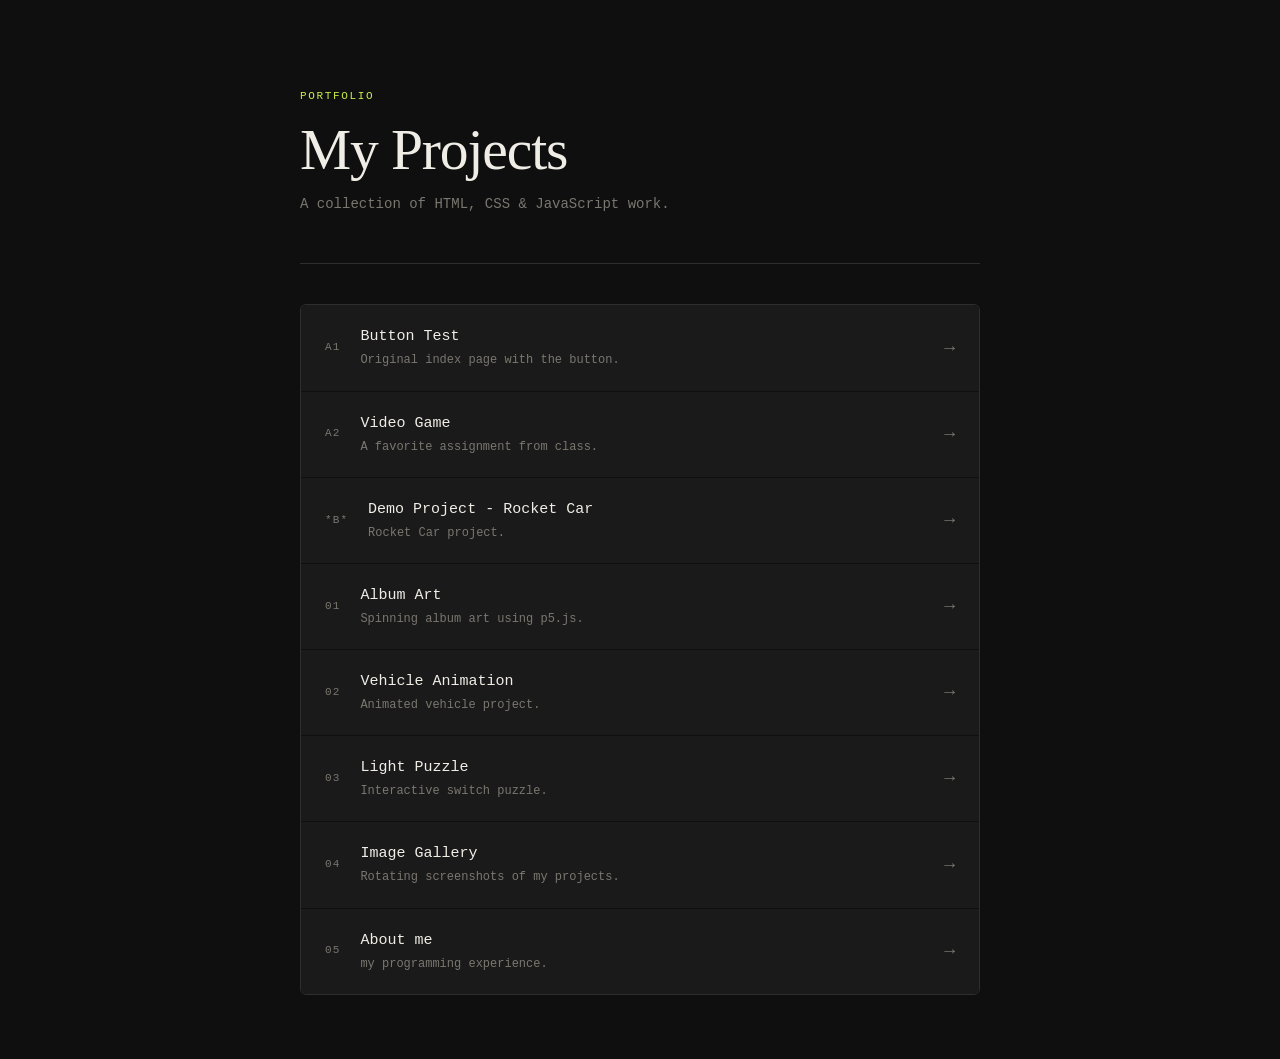
<file: index.html>
<!DOCTYPE html>
<html lang="en">
<head>
  <meta charset="UTF-8">
  <meta name="viewport" content="width=device-width, initial-scale=1.0">
  <title>My Portfolio</title>
  <link rel="stylesheet" href="style.css">
</head>

<body>
  <main class="container">

    <header class="hero">
      <p class="label">Portfolio</p>
      <h1>My Projects</h1>
      <p class="subtitle">A collection of HTML, CSS &amp; JavaScript work.</p>
    </header>

    <ul class="project-list">

      <li>
        <a href="./a1.html" class="project-card">
          <span class="project-number">A1</span>
          <span class="project-info">
            <span class="project-title">Button Test</span>
            <span class="project-desc">Original index page with the button.</span>
          </span>
          <span class="arrow">→</span>
        </a>
      </li>

      <li>
        <a href="./a2.html" class="project-card">
          <span class="project-number">A2</span>
          <span class="project-info">
            <span class="project-title">Video Game</span>
            <span class="project-desc">A favorite assignment from class.</span>
          </span>
          <span class="arrow">→</span>
        </a>
      </li>

      <li>
        <a href="./projects/rocket-car.html" class="project-card">
          <span class="project-number">*B*</span>
          <span class="project-info">
            <span class="project-title">Demo Project - Rocket Car</span>
            <span class="project-desc">Rocket Car project.</span>
          </span>
          <span class="arrow">→</span>
        </a>
      </li>

      <li>
        <a href="./projects/album-art.html" class="project-card">
          <span class="project-number">01</span>
          <span class="project-info">
            <span class="project-title">Album Art</span>
            <span class="project-desc">Spinning album art using p5.js.</span>
          </span>
          <span class="arrow">→</span>
        </a>
      </li>

      <li>
        <a href="./projects/vehicle-animation.html" class="project-card">
          <span class="project-number">02</span>
          <span class="project-info">
            <span class="project-title">Vehicle Animation</span>
            <span class="project-desc">Animated vehicle project.</span>
          </span>
          <span class="arrow">→</span>
        </a>
      </li>

      <li>
        <a href="./projects/light-puzzle.html" class="project-card">
          <span class="project-number">03</span>
          <span class="project-info">
            <span class="project-title">Light Puzzle</span>
            <span class="project-desc">Interactive switch puzzle.</span>
          </span>
          <span class="arrow">→</span>
        </a>
      </li>

      <li>
        <a href="./gallery/gallery.html" class="project-card">
          <span class="project-number">04</span>
          <span class="project-info">
            <span class="project-title">Image Gallery</span>
            <span class="project-desc">Rotating screenshots of my projects.</span>
          </span>
          <span class="arrow">→</span>
        </a>
      </li>

      <li>
        <a href="./about me/about.html" class="project-card">
          <span class="project-number">05</span>
          <span class="project-info">
            <span class="project-title">About me</span>
            <span class="project-desc">my programming experience.</span>
          </span>
          <span class="arrow">→</span>
        </a>
      </li>


    </ul>

  </main>
</body>
</html>
</file>
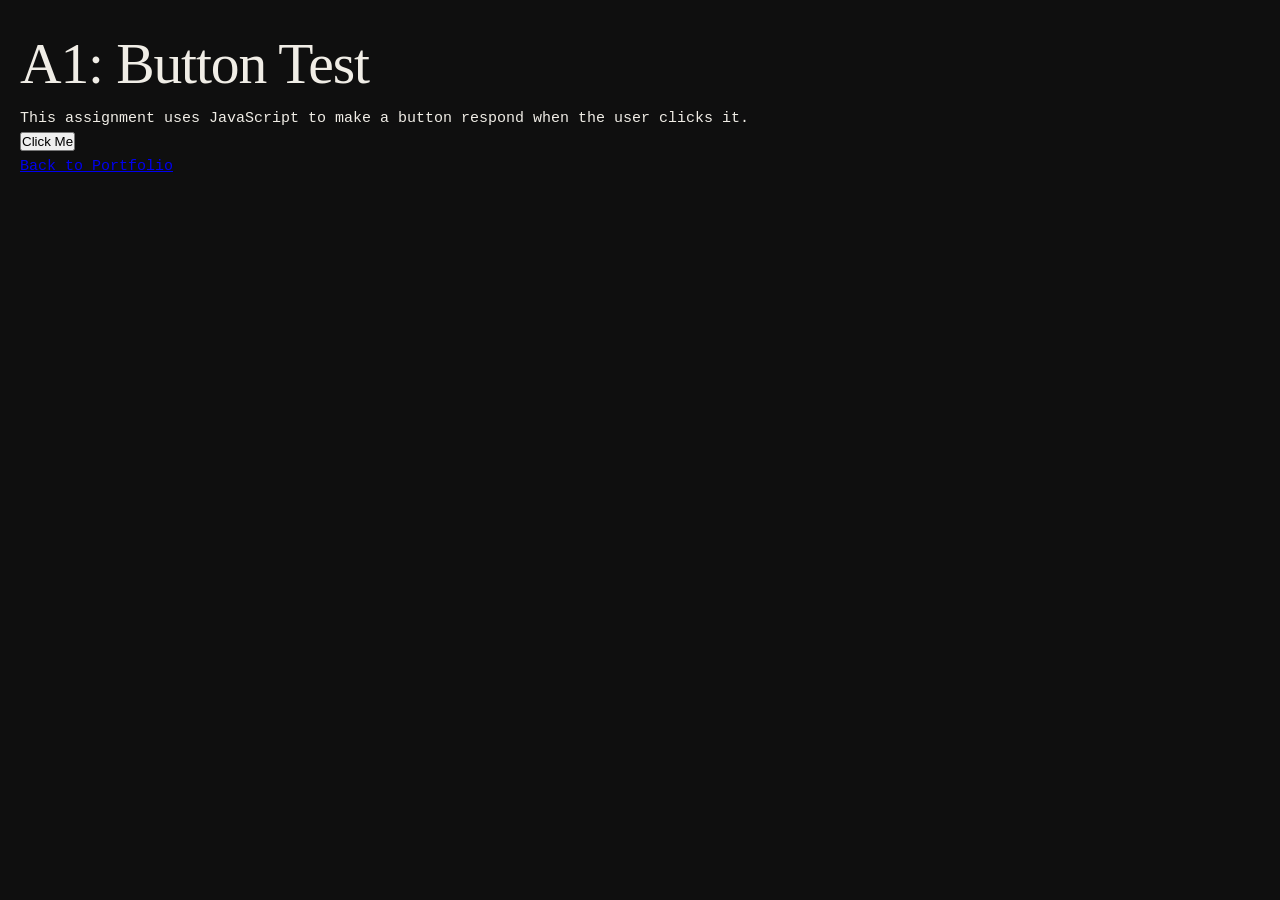
<file: a1.html>
<!DOCTYPE html>
<html>
<head>
    <title>A1 Button Test</title>
    <link rel="stylesheet" href="style.css">
</head>

<body>

<h1>A1: Button Test</h1>

<p>
This assignment uses JavaScript to make a button respond when the user clicks it.
</p>

<button onclick="alert('This button works!')">Click Me</button>

<p>
    <a href="index.html">Back to Portfolio</a>
</p>

</body>
</html>
</file>
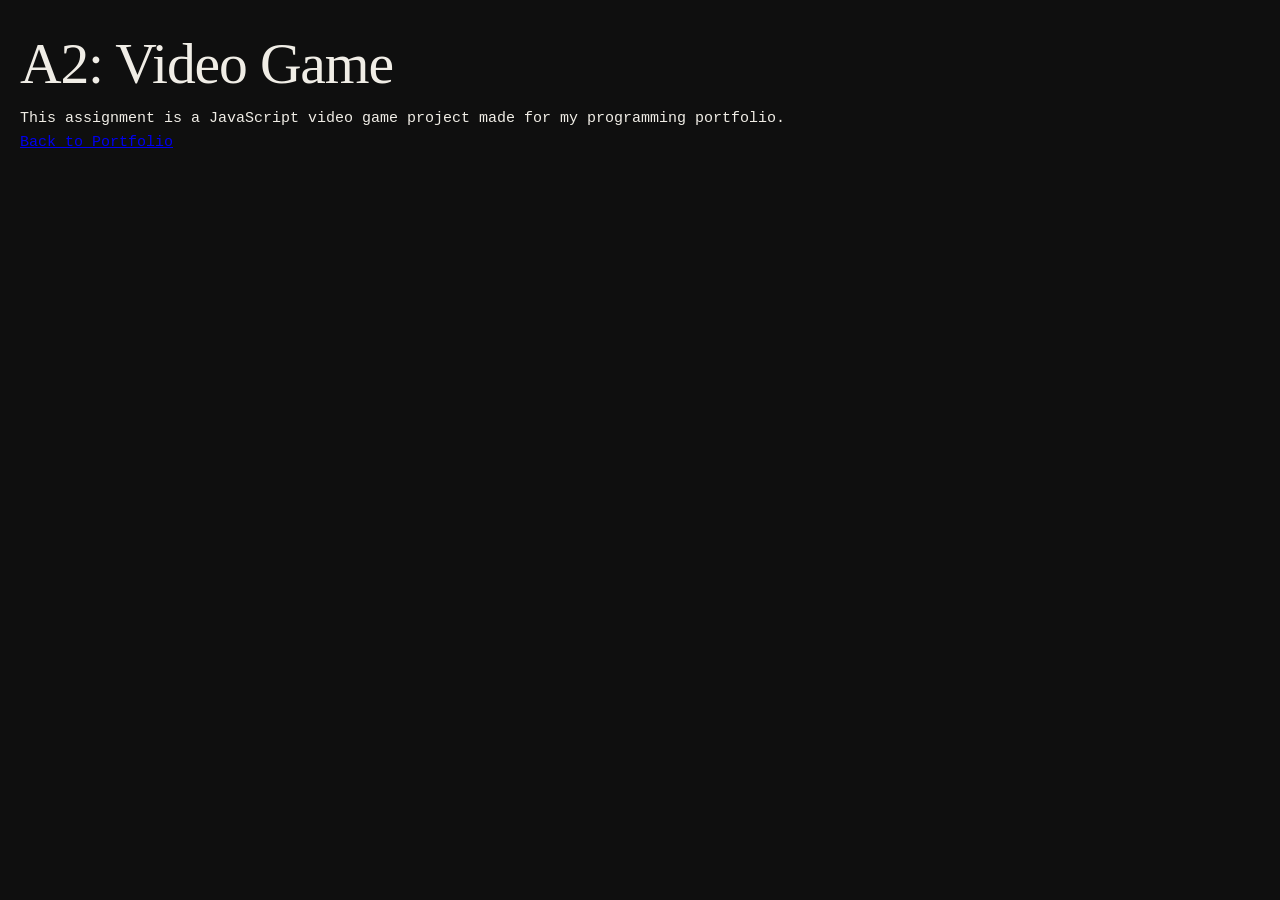
<file: a2.html>
<!DOCTYPE html>
<html>
<head>
    <title>A2 Video Game</title>
    <link rel="stylesheet" href="style.css">
</head>

<body>

<h1>A2: Video Game</h1>

<p>
This assignment is a JavaScript video game project made for my programming portfolio.
</p>

<p>
    <a href="index.html">Back to Portfolio</a>
</p>

</body>
</html>
</file>
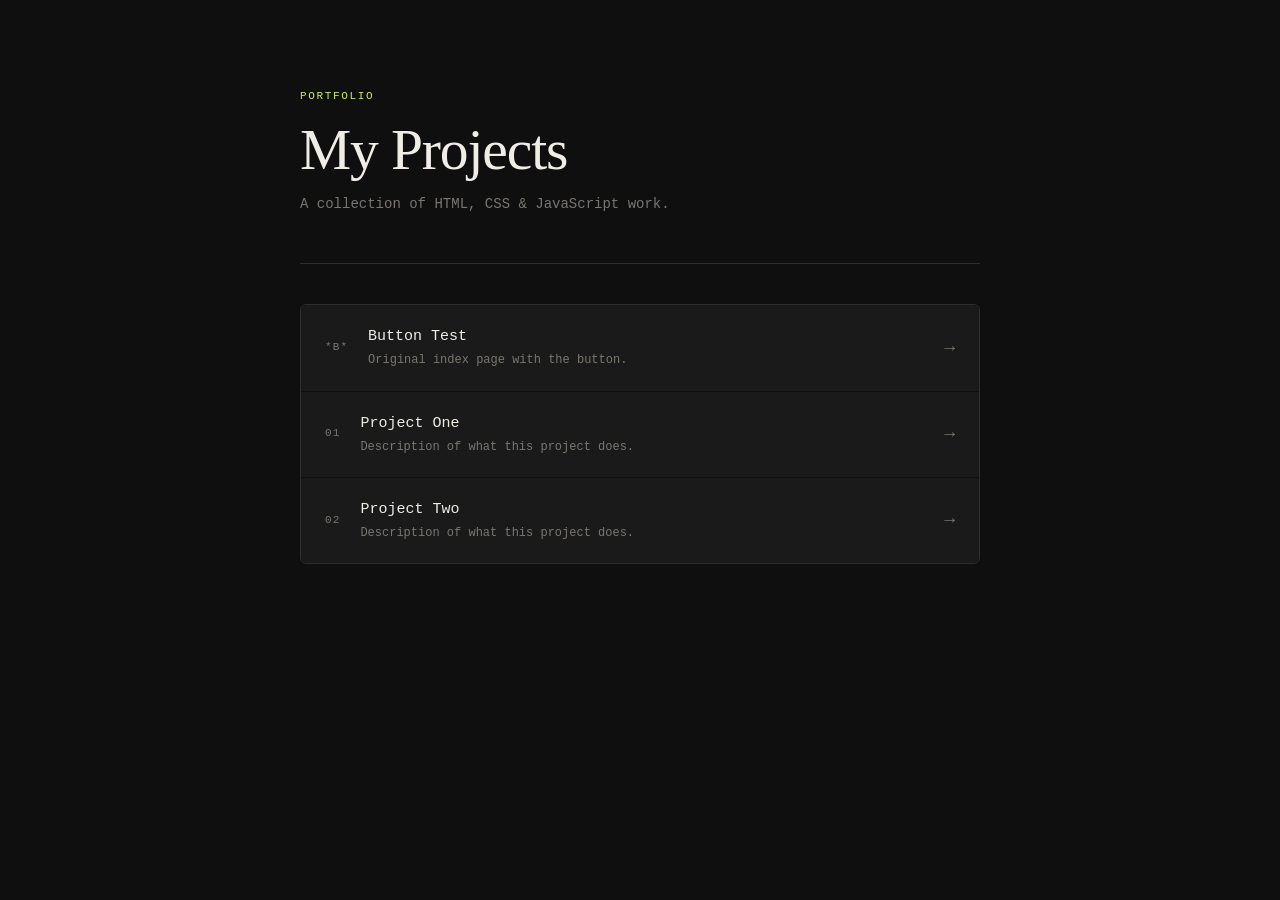
<file: index-button.html>
<!DOCTYPE html>
<html lang="en">
<head>
  <meta charset="UTF-8">
  <meta name="viewport" content="width=device-width, initial-scale=1.0">
  <title>My Portfolio</title>
  <link rel="stylesheet" href="style.css">
</head>
<body>
  <main class="container">
    <header class="hero">
      <p class="label">Portfolio</p>
      <h1>My Projects</h1>
      <p class="subtitle">A collection of HTML, CSS &amp; JavaScript work.</p>
    </header>
    <ul class="project-list">
      <li>
        <a href="index-button.html" class="project-card">
          <span class="project-number">*B*</span>
          <span class="project-info">
            <span class="project-title">Button Test</span>
            <span class="project-desc">Original index page with the button.</span>
          </span>
          <span class="arrow">→</span>
        </a>
      </li>
      <li>
        <a href="./projects/project-1.html" class="project-card">
          <span class="project-number">01</span>
          <span class="project-info">
            <span class="project-title">Project One</span>
            <span class="project-desc">Description of what this project does.</span>
          </span>
          <span class="arrow">→</span>
        </a>
      </li>
      <li>
        <a href="./projects/project-2.html" class="project-card">
          <span class="project-number">02</span>
          <span class="project-info">
            <span class="project-title">Project Two</span>
            <span class="project-desc">Description of what this project does.</span>
          </span>
          <span class="arrow">→</span>
        </a>
      </li>
    </ul>
  </main>
</body>
</html>
</file>
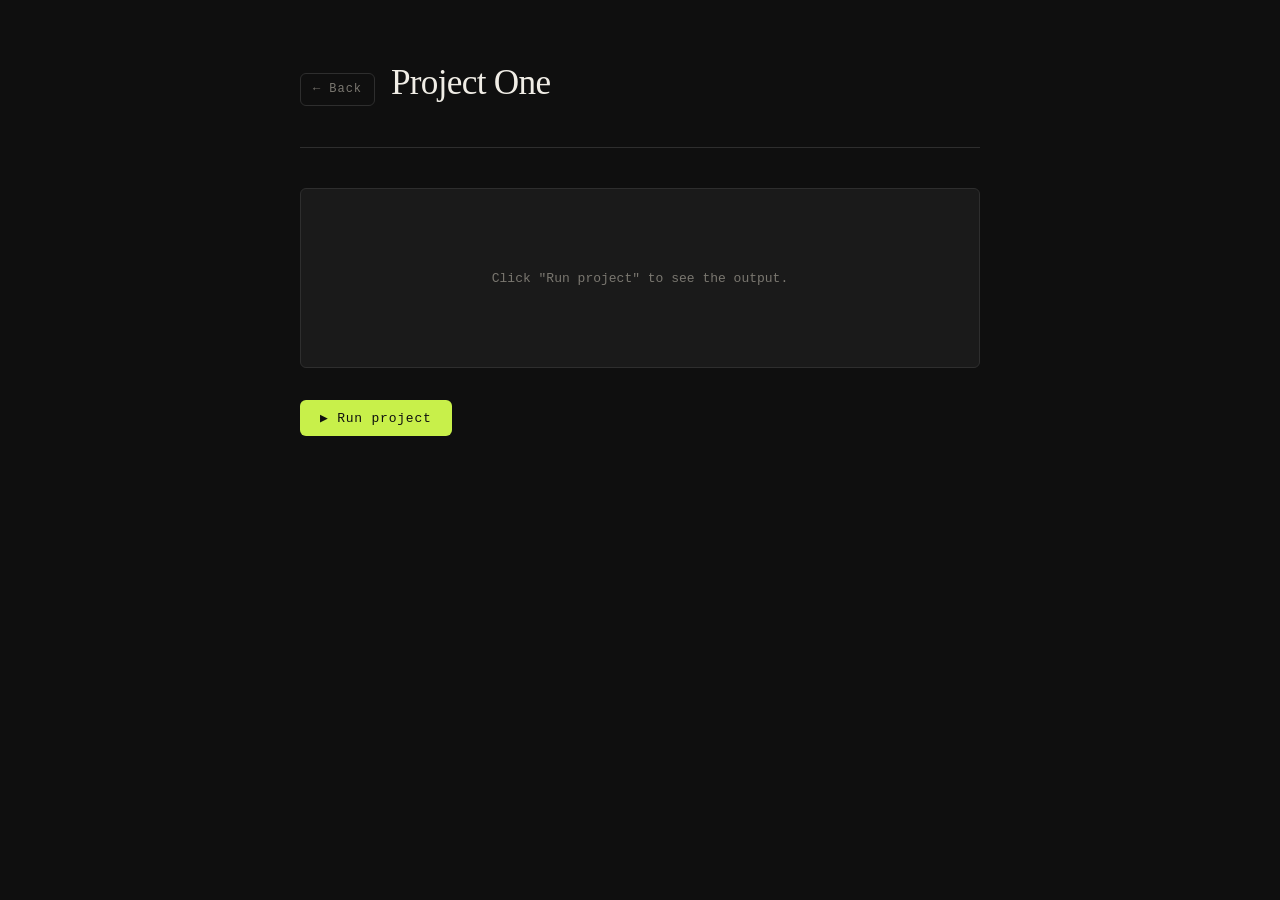
<file: projects/project-1.html>
<!DOCTYPE html>
<html lang="en">
<head>
  <meta charset="UTF-8">
  <meta name="viewport" content="width=device-width, initial-scale=1.0">
  <title>Project One</title>
  <link rel="stylesheet" href="../style.css">
</head>
<body>
  <main class="container">
    <header class="project-header">
      <a href="../index.html" class="back-btn">← Back</a>
      <h1>Project One</h1>
    </header>
    <div class="demo-area" id="demo">
      <p class="placeholder">Click "Run project" to see the output.</p>
    </div>
    <button class="run-btn" id="runBtn">
      ▶ Run project
    </button>
    <div id="output"></div>
  </main>
  <script src="project-1.js"></script>
</body>
</html>
</file>
<file: style.css>
/* ── Tokens ─────────────────────────────────────────── */
:root {
  --bg:        #0f0f0f;
  --surface:   #1a1a1a;
  --border:    #2e2e2e;
  --accent:    #c8f04a;
  --text:      #f0ede6;
  --muted:     #7a7770;
  --font-head: 'DM Serif Display', Georgia, serif;
  --font-body: 'DM Mono', 'Courier New', monospace;
  --radius:    6px;
  --max-w:     680px;
}

/* ── Reset ───────────────────────────────────────────── */
*, *::before, *::after {
  box-sizing: border-box;
  margin: 0;
  padding: 0;
}

/* ── Google Fonts ────────────────────────────────────── */
@import url('https://fonts.googleapis.com/css2?family=DM+Mono:wght@400;500&family=DM+Serif+Display&display=swap');

body {
  background: var(--bg);
  color: var(--text);
  font-family: var(--font-body);
  font-size: 15px;
  line-height: 1.6;
  min-height: 100vh;
  padding: 2rem 1.25rem 4rem;
}

/* ── Layout ──────────────────────────────────────────── */
.container {
  max-width: var(--max-w);
  margin: 0 auto;
}

/* ── Hero ────────────────────────────────────────────── */
.hero {
  padding: 3.5rem 0 3rem;
  border-bottom: 1px solid var(--border);
  margin-bottom: 2.5rem;
}

.label {
  font-size: 11px;
  letter-spacing: 0.15em;
  text-transform: uppercase;
  color: var(--accent);
  margin-bottom: 0.75rem;
}

h1 {
  font-family: var(--font-head);
  font-size: clamp(2.4rem, 6vw, 3.6rem);
  font-weight: 400;
  line-height: 1.1;
  letter-spacing: -0.02em;
  color: var(--text);
  margin-bottom: 0.75rem;
}

.subtitle {
  color: var(--muted);
  font-size: 14px;
}

/* ── Project list ────────────────────────────────────── */
.project-list {
  list-style: none;
  display: flex;
  flex-direction: column;
  gap: 1px;
  border: 1px solid var(--border);
  border-radius: var(--radius);
  overflow: hidden;
}

.project-card {
  display: flex;
  align-items: center;
  gap: 1.25rem;
  padding: 1.25rem 1.5rem;
  background: var(--surface);
  text-decoration: none;
  color: var(--text);
  transition: background 0.15s ease;
}

.project-card:hover {
  background: #222;
}

.project-card:hover .arrow {
  transform: translateX(4px);
  color: var(--accent);
}

.project-number {
  font-size: 11px;
  color: var(--muted);
  letter-spacing: 0.1em;
  min-width: 2ch;
}

.project-info {
  flex: 1;
  display: flex;
  flex-direction: column;
  gap: 2px;
}

.project-title {
  font-size: 15px;
  font-weight: 500;
  color: var(--text);
}

.project-desc {
  font-size: 12px;
  color: var(--muted);
}

.arrow {
  font-size: 18px;
  color: var(--muted);
  transition: transform 0.15s ease, color 0.15s ease;
}

/* ── Project page ────────────────────────────────────── */
.project-header {
  display: flex;
  align-items: center;
  gap: 1rem;
  padding: 2rem 0 2rem;
  border-bottom: 1px solid var(--border);
  margin-bottom: 2.5rem;
}

.back-btn {
  display: inline-flex;
  align-items: center;
  gap: 6px;
  font-family: var(--font-body);
  font-size: 12px;
  letter-spacing: 0.08em;
  color: var(--muted);
  background: transparent;
  border: 1px solid var(--border);
  border-radius: var(--radius);
  padding: 6px 12px;
  cursor: pointer;
  text-decoration: none;
  transition: border-color 0.15s, color 0.15s;
  white-space: nowrap;
}

.back-btn:hover {
  border-color: var(--accent);
  color: var(--accent);
}

.project-header h1 {
  font-size: clamp(1.5rem, 4vw, 2.2rem);
}

/* ── Output / demo area ──────────────────────────────── */
.demo-area {
  background: var(--surface);
  border: 1px solid var(--border);
  border-radius: var(--radius);
  padding: 2rem;
  margin-bottom: 2rem;
  min-height: 180px;
}

.demo-area p.placeholder {
  color: var(--muted);
  font-size: 13px;
  text-align: center;
  margin-top: 3rem;
}

/* ── Run button ──────────────────────────────────────── */
.run-btn {
  display: inline-flex;
  align-items: center;
  gap: 8px;
  font-family: var(--font-body);
  font-size: 13px;
  letter-spacing: 0.06em;
  color: #0f0f0f;
  background: var(--accent);
  border: none;
  border-radius: var(--radius);
  padding: 10px 20px;
  cursor: pointer;
  transition: opacity 0.15s;
}

.run-btn:hover {
  opacity: 0.85;
}

.run-btn:active {
  opacity: 0.7;
  transform: scale(0.98);
}

/* ── Output log ──────────────────────────────────────── */
#output {
  margin-top: 1.5rem;
  font-size: 13px;
  color: var(--text);
  white-space: pre-wrap;
  line-height: 1.8;
}
</file>
